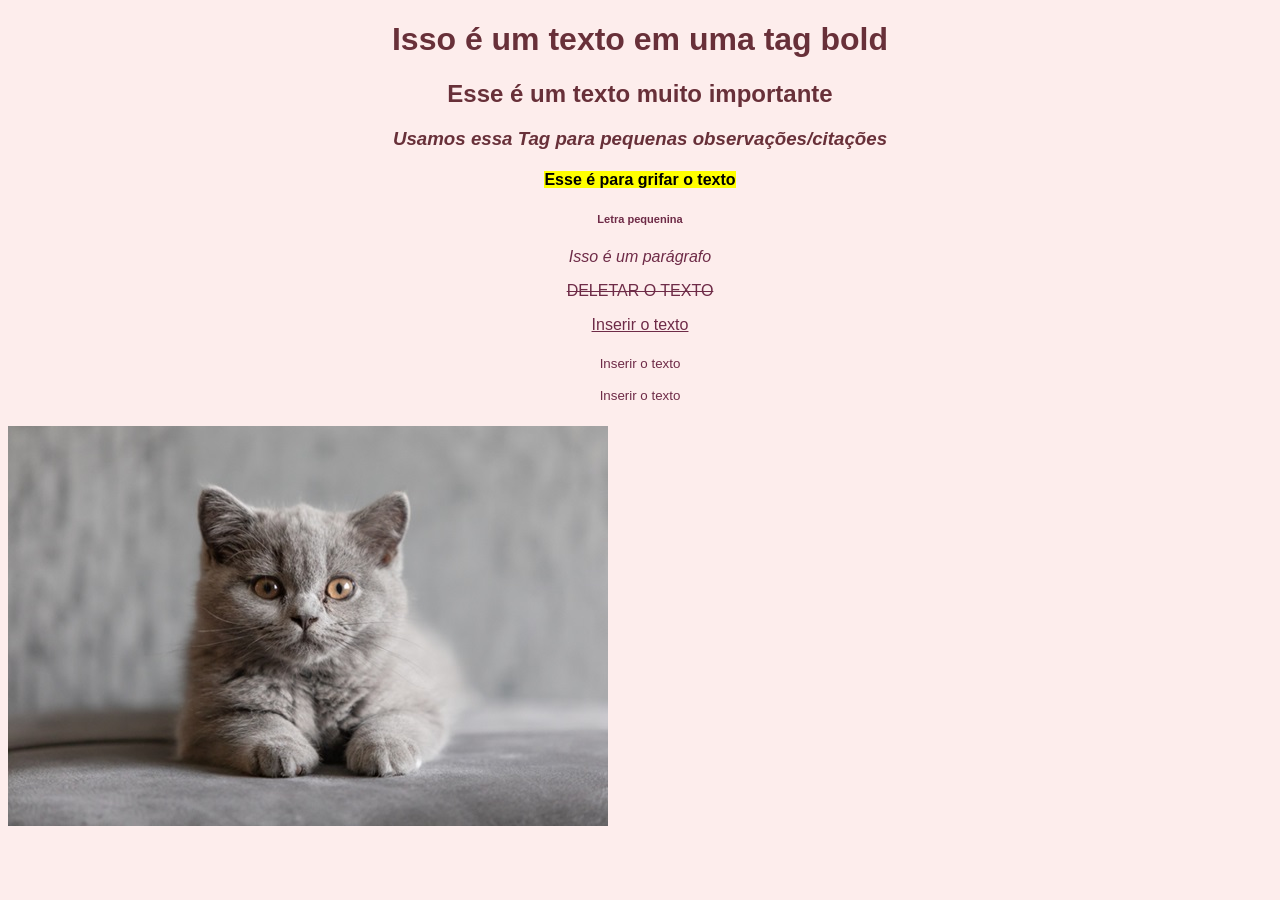
<file: index.html>
<!DOCTYPE html> <!-- tipo de documento--> 
<html lang="en">  <!--linguagem-->
<head>
    <meta charset="UTF-8">
    <meta name="viewport" content="width=device-width, initial-scale=1.0">
    <title>Minha página Web</title> <!--Titulo que fica na barra do navegador-->
    <link rel="shortcut icon" href="image/icons8-gato-64.png" type="image/x-icon">
</head>
<body style="background-color: rgb(253, 237, 236);">
    <h1 style="color: rgb(104, 48, 57); font-family: 'Gill Sans', 'Gill Sans MT', Calibri, 'Trebuchet MS', sans-serif; font: 100;text-align: center;"><b>Isso é um texto em uma tag bold</b></h1>
    <h2 style="color: rgb(104, 48, 57); font-family: 'Gill Sans', 'Gill Sans MT', Calibri, 'Trebuchet MS', sans-serif; font: 100;text-align: center;"><strong>Esse é um texto muito importante</strong></h2>
    <h3 style="color: rgb(104, 48, 57); font-family: 'Gill Sans', 'Gill Sans MT', Calibri, 'Trebuchet MS', sans-serif; font: 100;text-align: center;"> <i>Usamos essa Tag para pequenas observações/citações</i> </h3>  
    <h4 style="color: rgb(104, 48, 57); font-family: 'Gill Sans', 'Gill Sans MT', Calibri, 'Trebuchet MS', sans-serif; font: 100;text-align: center;"> <mark> Esse é para grifar o texto</mark> </h4>
    <h5 style="color: rgb(110, 43, 71); font-family: 'Gill Sans', 'Gill Sans MT', Calibri, 'Trebuchet MS', sans-serif; font: 100;text-align: center;"> <small>Letra pequenina</small> </h5>
    <p style="color: rgb(110, 43, 71); font-family: 'Gill Sans', 'Gill Sans MT', Calibri, 'Trebuchet MS', sans-serif; font: 100;text-align: center;"><em>Isso é um parágrafo</em></p>
    <p style="color: rgb(110, 43, 71); font-family: 'Gill Sans', 'Gill Sans MT', Calibri, 'Trebuchet MS', sans-serif; font: 100;text-align: center;"><del>DELETAR O TEXTO</del></p>
    <p style="color: rgb(110, 43, 71); font-family: 'Gill Sans', 'Gill Sans MT', Calibri, 'Trebuchet MS', sans-serif; font: 100;text-align: center;"> <ins>Inserir o texto</ins></p>
    <p style="color: rgb(110, 43, 71); font-family: 'Gill Sans', 'Gill Sans MT', Calibri, 'Trebuchet MS', sans-serif; font: 100;text-align: center;"> <sub>Inserir o texto</sub></p>
    <p style="color: rgb(110, 43, 71); font-family: 'Gill Sans', 'Gill Sans MT', Calibri, 'Trebuchet MS', sans-serif; font: 100;text-align: center;"> <sup>Inserir o texto</sup></p>
    
    <img src="image/GATINHO.IMAGEM.CINZA.jpg" alt="Gatinho cinza" style="text-align: center;">

</body>
</html>
</file>
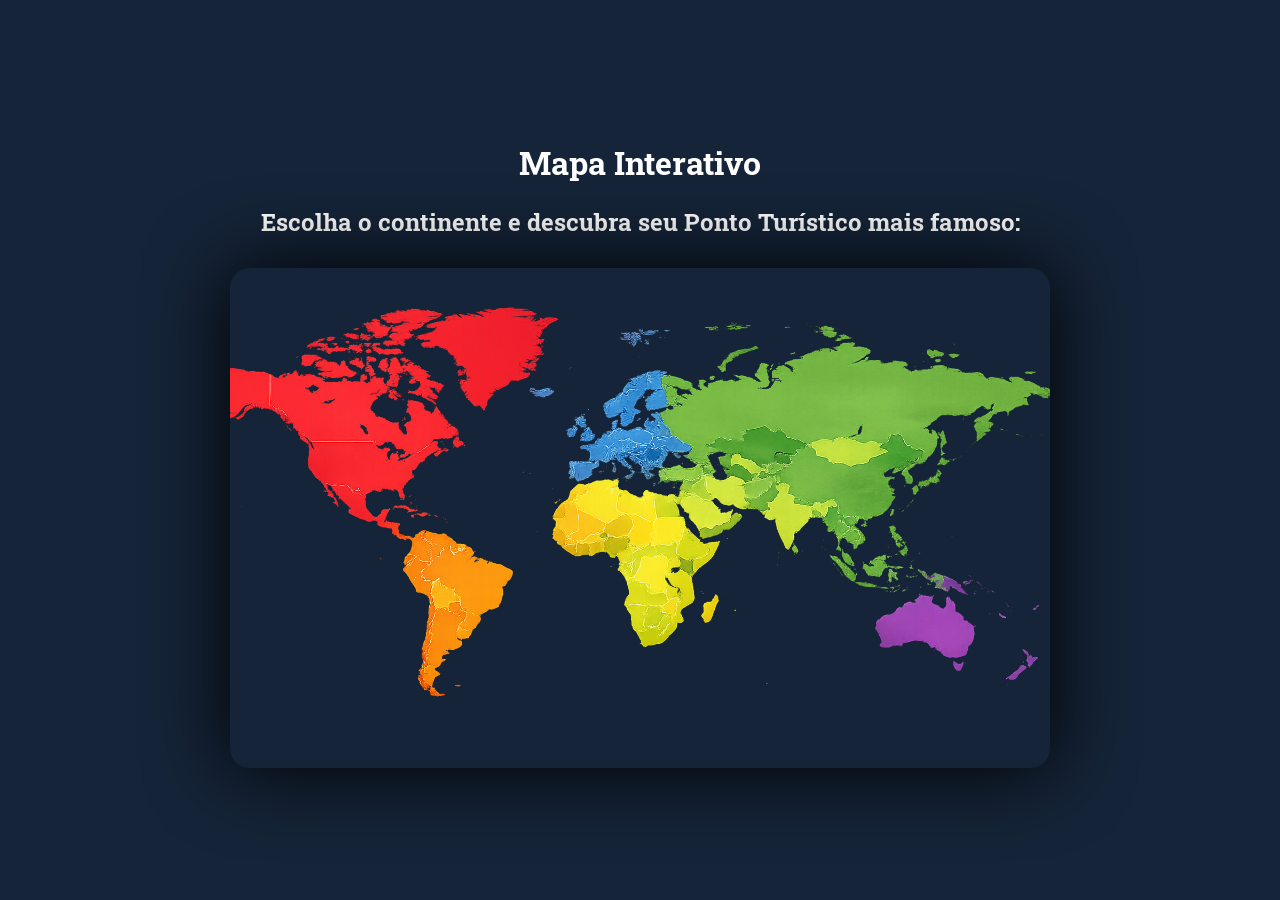
<file: mapa interativo/index.html>
<!DOCTYPE html>
<html lang="pt-br">
<head>
    <meta charset="UTF-8">
    <title>Mapa Interativo</title>
    <link rel="stylesheet" href="CSS/style.css">
</head>
<body>

    <h1>Mapa Interativo</h1>
    <h2>Escolha o continente e descubra seu Ponto Turístico mais famoso:</h2>

    <div class="mapa">

        <a href="sul.html" target="_blank" class="continente america1">
            <span>América do Norte</span>
        </a>

        <a href="americasul.html" target="_blank" class="continente america2">
            <span>América do Sul</span>
        </a>

        <a href="europa.html" target="_blank" class="continente europa">
            <span>Europa</span>
        </a>

        <a href="africa.html" target="_blank" class="continente africa">
            <span>África</span>
        </a>

        <a href="asia.html" target="_blank" class="continente asia">
            <span>Ásia</span>
        </a>

        <a href="oceania.html" target="_blank" class="continente oceania">
            <span>Oceania</span>
        </a>

    </div>

   

</body>
</html>
</file>
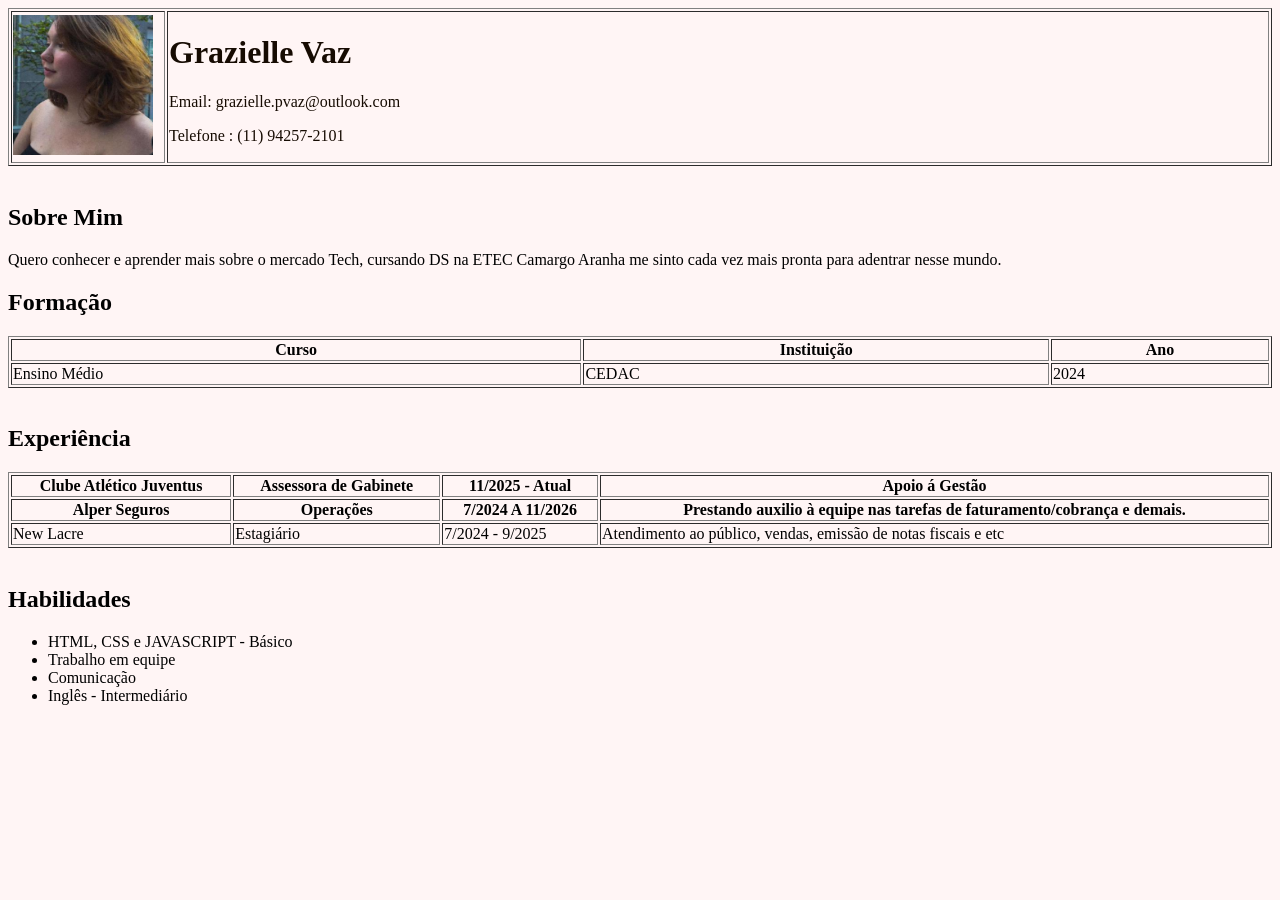
<file: PROJETOLINKEDIN - GRAZIELLE VAZ.html>
<!DOCTYPE html>
<html>
<head>
    <meta charset="UTF-8">
    <title>Currículo</title>
</head>

<body style="background-color: rgb(255, 245, 245);">
    <table style="color: rgb(22, 11, 2);" border="1" width="100%"
        <tr>
            <td width="150">
                <img src="image/GRAZI_FOTO.png" width="140" height="140">
            </td>
            <td>
                <h1>Grazielle Vaz</h1>
                <p>Email: grazielle.pvaz@outlook.com</p>
                <p>Telefone : (11) 94257-2101</p>
            </td>
        </tr>
    </table>

    <br>

    <h2>Sobre Mim</h2>
    <p>
        Quero conhecer e aprender mais sobre o mercado Tech, cursando DS na ETEC Camargo Aranha me sinto cada vez  mais pronta para adentrar nesse mundo.
    </p>

    <h2>Formação</h2>
    <table border="1" width="100%">
        <tr>
            <th>Curso</th>
            <th>Instituição</th>
            <th>Ano</th>
        </tr>
        <tr>
            <td>Ensino Médio</td>
            <td>CEDAC</td>
            <td>2024</td>
        </tr>
    </table>

    <br>

    <h2>Experiência</h2>
    <table border="1" width="100%">
        <tr>
            <th>Clube Atlético Juventus </th>
            <th>Assessora de Gabinete</th>
            <th>11/2025 - Atual</th>
            <th>Apoio á Gestão</th>
        </tr>
        <tr>
            <th>Alper Seguros </th>
            <th>Operações</th>
            <th>7/2024 A 11/2026</th>
            <th>Prestando auxilio à equipe nas tarefas de faturamento/cobrança e demais.</th>
        </tr>
        <tr>
            <td>New Lacre</td>
            <td>Estagiário</td>
            <td>7/2024 - 9/2025</td>
            <td>Atendimento ao público, vendas, emissão de notas fiscais e etc</td>
        </tr>
    </table>
    <br>

    <h2>Habilidades</h2>
    <ul>
        <li>HTML, CSS e JAVASCRIPT - Básico</li>
        <li>Trabalho em equipe</li>
        <li>Comunicação</li>
        <li>Inglês - Intermediário</li>
        
    </ul>

</body>
</html>
</file>
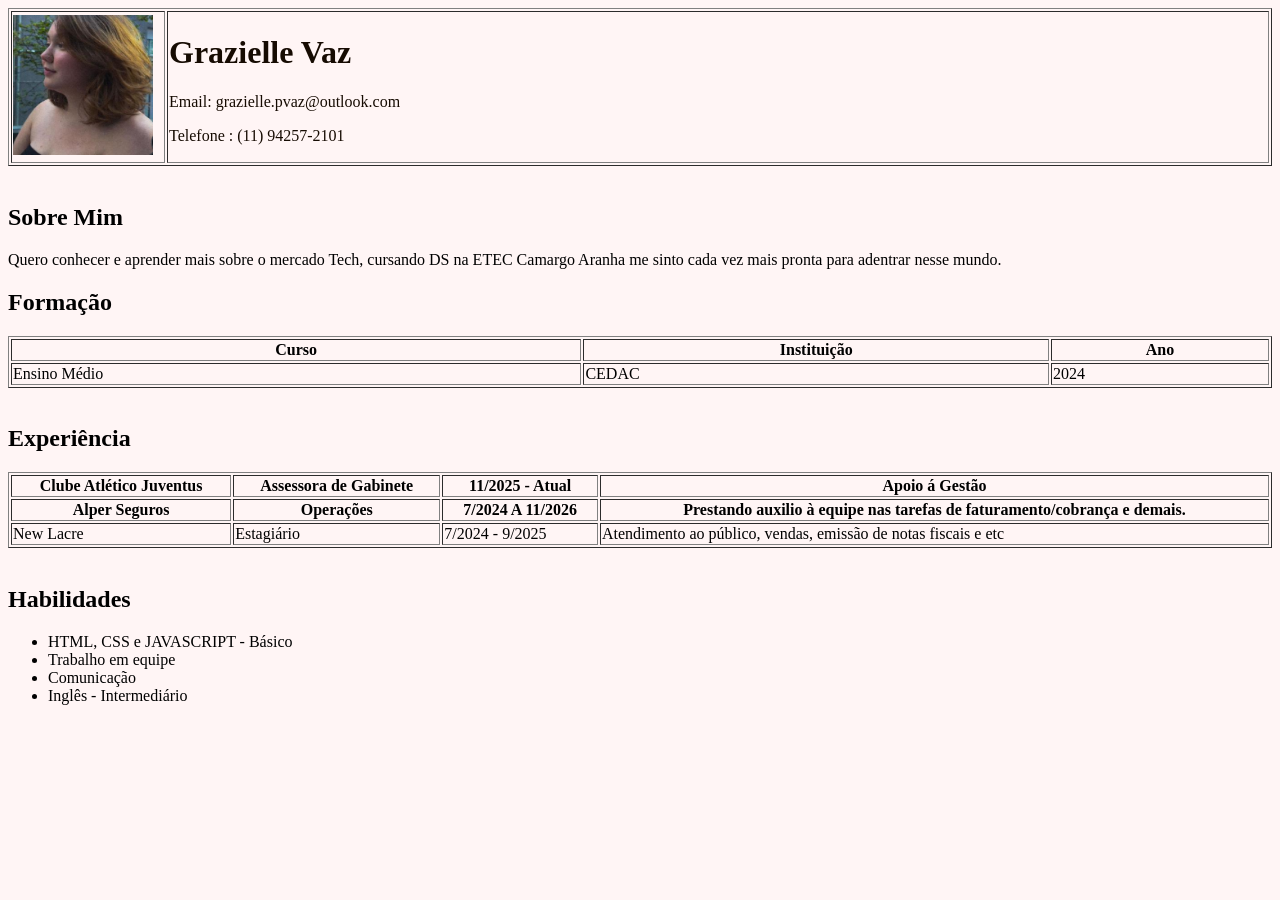
<file: PROJETOLINKEDIN.html>
<!DOCTYPE html>
<html>
<head>
    <meta charset="UTF-8">
    <title>Currículo</title>
</head>

<body style="background-color: rgb(255, 245, 245);">
    <table style="color: rgb(22, 11, 2);" border="1" width="100%"
        <tr>
            <td width="150">
                <img src="image/Captura de tela 2026-03-24 193717.png" width="140" height="140">
            </td>
            <td>
                <h1>Grazielle Vaz</h1>
                <p>Email: grazielle.pvaz@outlook.com</p>
                <p>Telefone : (11) 94257-2101</p>
            </td>
        </tr>
    </table>

    <br>

    <h2>Sobre Mim</h2>
    <p>
        Quero conhecer e aprender mais sobre o mercado Tech, cursando DS na ETEC Camargo Aranha me sinto cada vez  mais pronta para adentrar nesse mundo.
    </p>

    <h2>Formação</h2>
    <table border="1" width="100%">
        <tr>
            <th>Curso</th>
            <th>Instituição</th>
            <th>Ano</th>
        </tr>
        <tr>
            <td>Ensino Médio</td>
            <td>CEDAC</td>
            <td>2024</td>
        </tr>
    </table>

    <br>

    <h2>Experiência</h2>
    <table border="1" width="100%">
        <tr>
            <th>Clube Atlético Juventus </th>
            <th>Assessora de Gabinete</th>
            <th>11/2025 - Atual</th>
            <th>Apoio á Gestão</th>
        </tr>
        <tr>
            <th>Alper Seguros </th>
            <th>Operações</th>
            <th>7/2024 A 11/2026</th>
            <th>Prestando auxilio à equipe nas tarefas de faturamento/cobrança e demais.</th>
        </tr>
        <tr>
            <td>New Lacre</td>
            <td>Estagiário</td>
            <td>7/2024 - 9/2025</td>
            <td>Atendimento ao público, vendas, emissão de notas fiscais e etc</td>
        </tr>
    </table>
    <br>

    <h2>Habilidades</h2>
    <ul>
        <li>HTML, CSS e JAVASCRIPT - Básico</li>
        <li>Trabalho em equipe</li>
        <li>Comunicação</li>
        <li>Inglês - Intermediário</li>
        
    </ul>

</body>
</html>
</file>
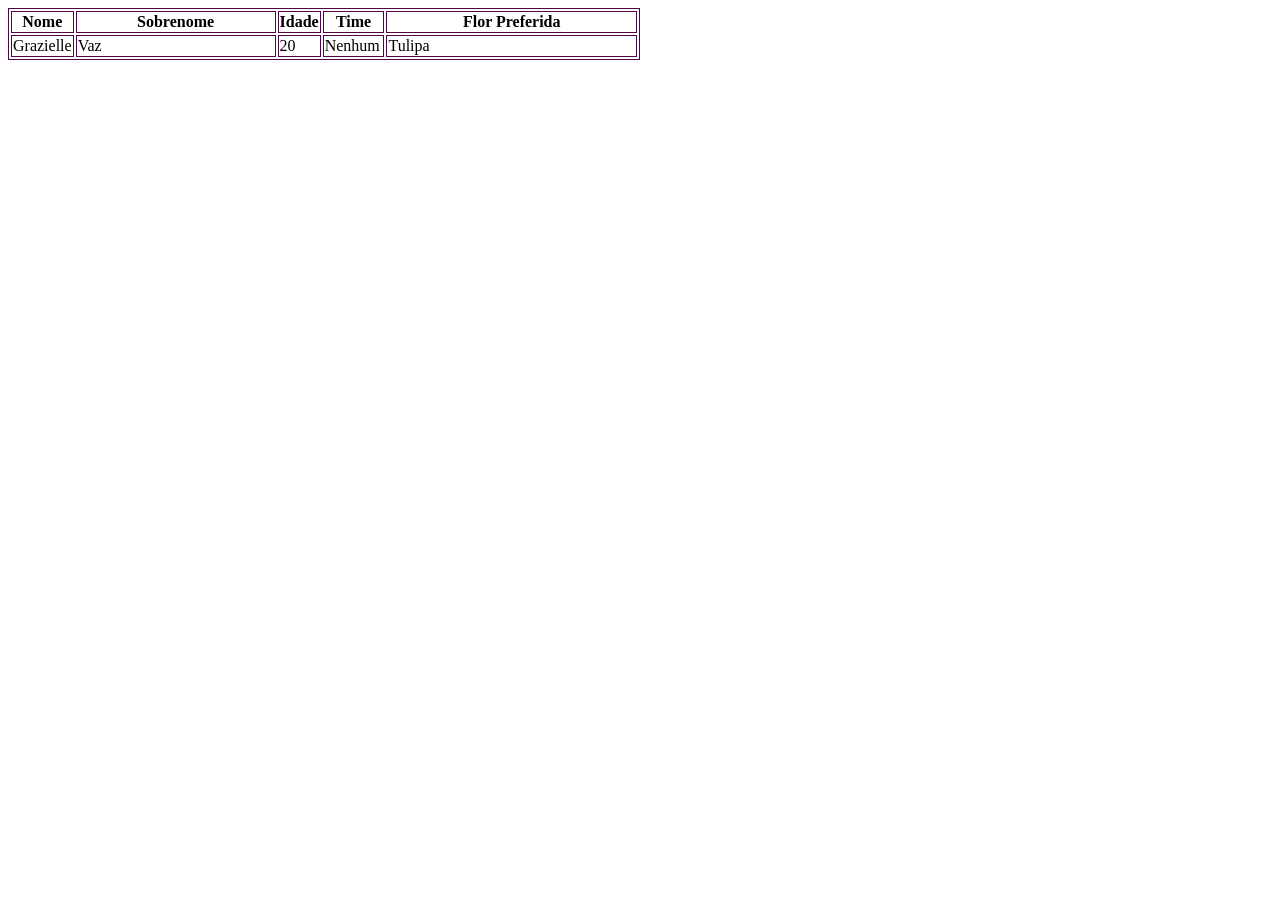
<file: table.html>
<!DOCTYPE html>
<html lang="en">
<head>
    <meta charset="UTF-8">
    <meta name="viewport" content="width=device-width, initial-scale=1.0">
    <title>TESTE</title>
    <style>
        table, th, td {
            border: 1px solid rgb(79, 4, 82);
        }
    </style>
</head>





<body>
    
    <table style="width: 50%;">
            <tr>
                <th style="width: 10%;">Nome</th>
                <th>Sobrenome</th>
                <th style="width: 5%;">Idade</th>
                <th style="width: 10%;">Time</th>
                <th>Flor Preferida</th>
            </tr>
            <tr> 
                <td>Grazielle</td>
                <td>Vaz</td>
                <td>20</td>
                <td>Nenhum</td>
                <td>Tulipa</td>
            </tr>
    </table>
</body>
</html>
</file>
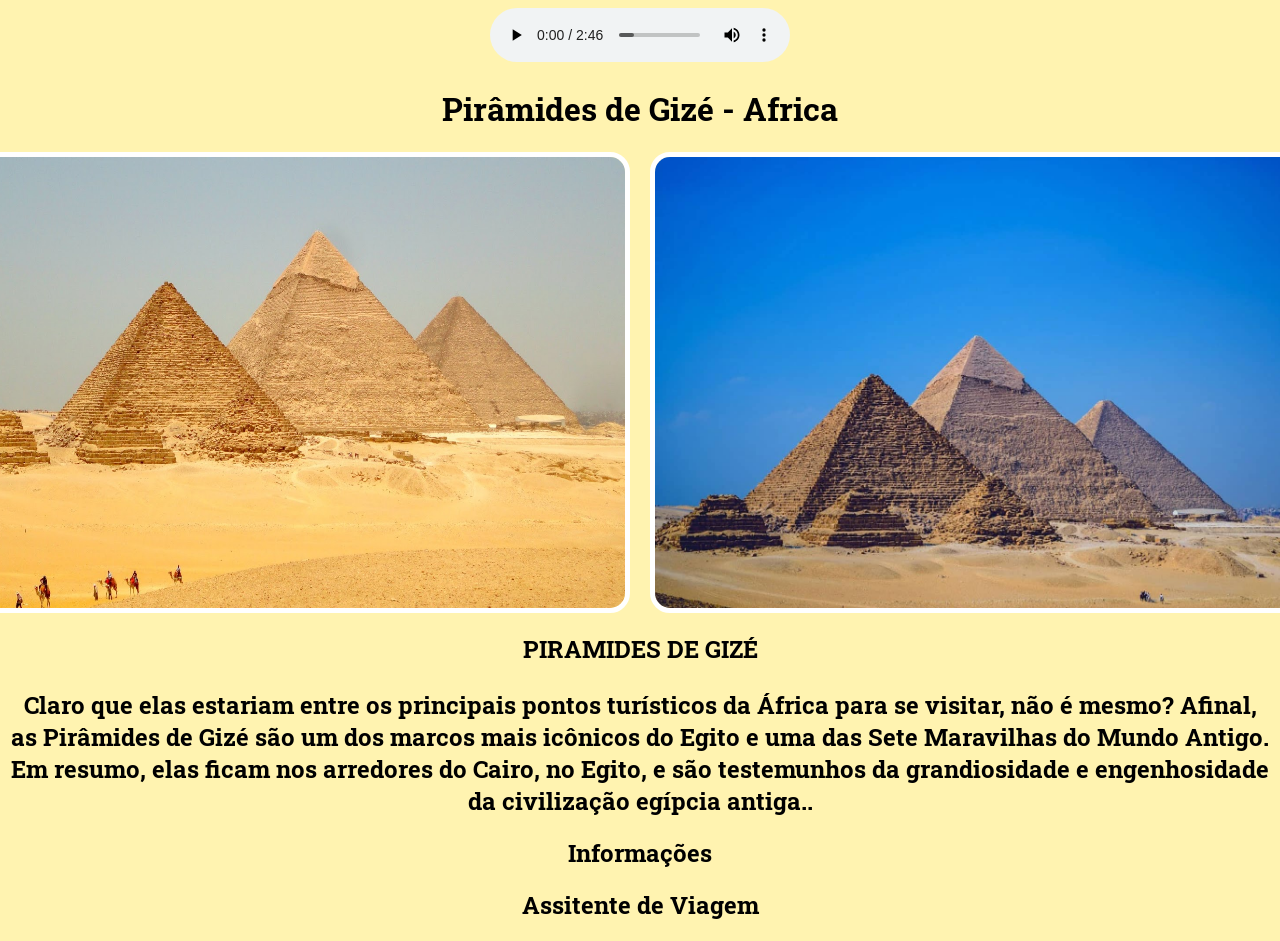
<file: mapa interativo/africa.html>
<!DOCTYPE html>
<html lang="pt-br">
<head>
    <meta charset="UTF-8">
    <meta name="Africa" content="width=device-width, initial-scale=1.0">
    <link rel="stylesheet" href="./CSS/africa.css">
    <title>Africa - Pirâmides de Gizé </title>

    <audio controls>
    <source src="./audio/africaaudio.mp3" type="audio/mpeg">
    </audio>

    </head>
    <body>
    <h1>Pirâmides de Gizé - Africa</h1>
    
    <div class = "imagens">
    <img class= "piramide" src="img/piramides-giza.jpg" alt=""/>

    <img class= "piramide" src="img/giza2.jpeg" alt="">
    </div>

    <h2>PIRAMIDES DE GIZÉ<p>
    </p>Claro que elas estariam entre os principais pontos turísticos da África para se visitar, não é mesmo? Afinal, as Pirâmides de Gizé são um dos marcos mais icônicos do Egito e uma das Sete Maravilhas do Mundo Antigo.

    Em resumo, elas ficam nos arredores do Cairo, no Egito, e são testemunhos da grandiosidade e engenhosidade da civilização egípcia antiga..</h2>



    <h2>Informações</h2>
    <h2> Assitente de Viagem </h2>




</body>
</html>
</file>
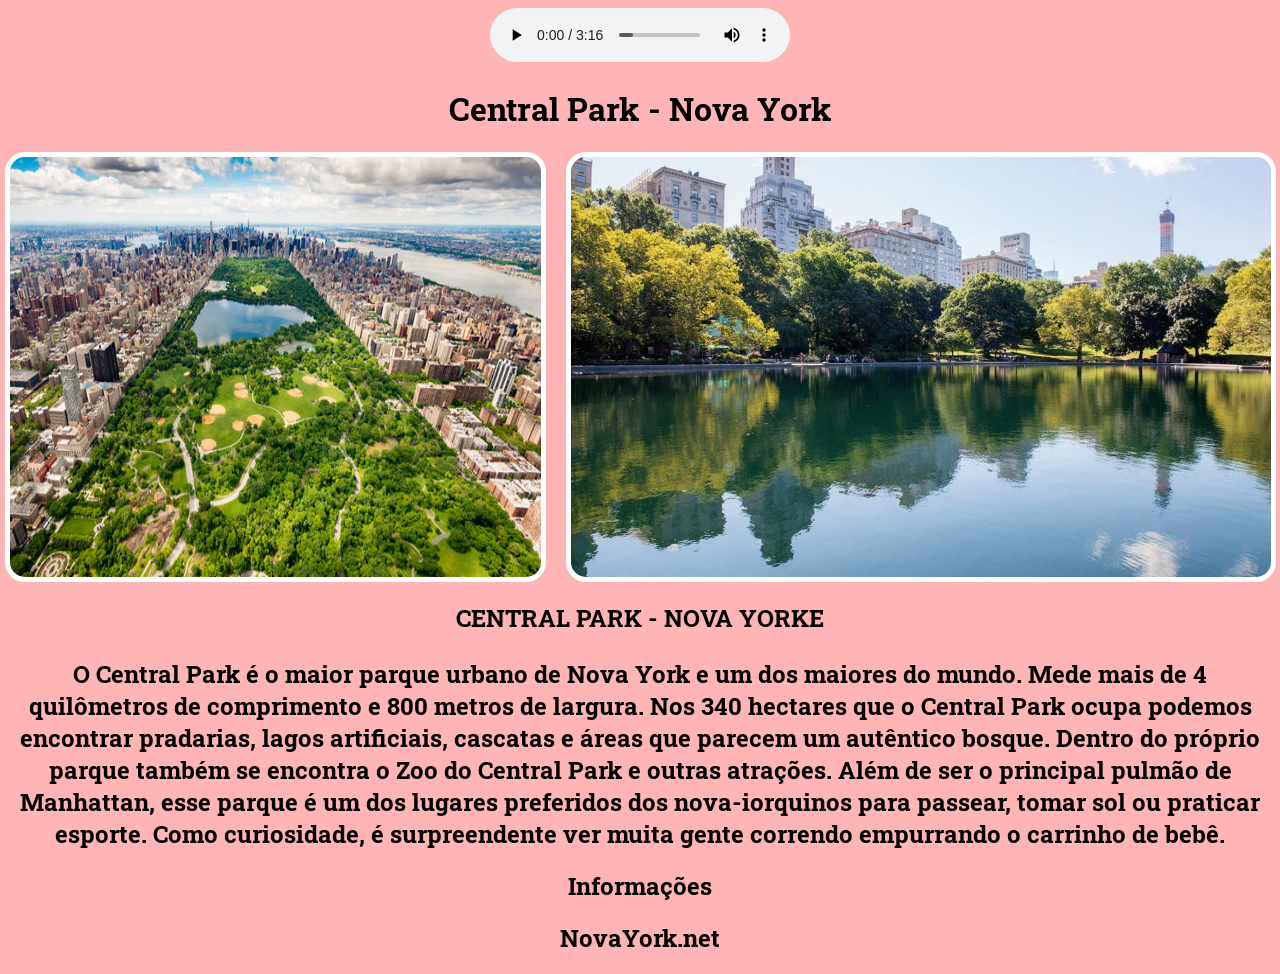
<file: mapa interativo/americanorte.html>
<!DOCTYPE html>
<html lang="pt-br">
<head>
    <meta charset="UTF-8">
    <meta name="viewport" content="width=device-width, initial-scale=1.0">
    <link rel="stylesheet" href="./CSS/amnor.css">
    <title>América do Norte - Central Park </title>

    <audio controls>
    <source src="./audio/amnoraudio.mp3" type="audio/mpeg">
    </audio>

    </head>
    <body>
    <h1>Central Park - Nova York</h1>
    
    <div class = "imagens">
    <img class= "parque" src="img/park1 (1).jpeg" alt=""/>

    <img class= "parque" src="img/park2.jpeg" alt="">
    </div>

    <h2>CENTRAL PARK - NOVA YORKE <p>
    </p>O Central Park é o maior parque urbano de Nova York e um dos maiores do mundo. Mede mais de 4 quilômetros de comprimento e 800 metros de largura. 

    Nos 340 hectares que o Central Park ocupa podemos encontrar pradarias, lagos artificiais, cascatas e áreas que parecem um autêntico bosque.  Dentro do próprio parque também se encontra o Zoo do Central Park e outras atrações.

    Além de ser o principal pulmão de Manhattan, esse parque é um dos lugares preferidos dos nova-iorquinos para passear, tomar sol ou praticar esporte. Como curiosidade, é surpreendente ver muita gente correndo empurrando o carrinho de bebê.</h2>



    <h2>Informações</h2>
    <h2> NovaYork.net</h2>




</body>
</html>
</file>
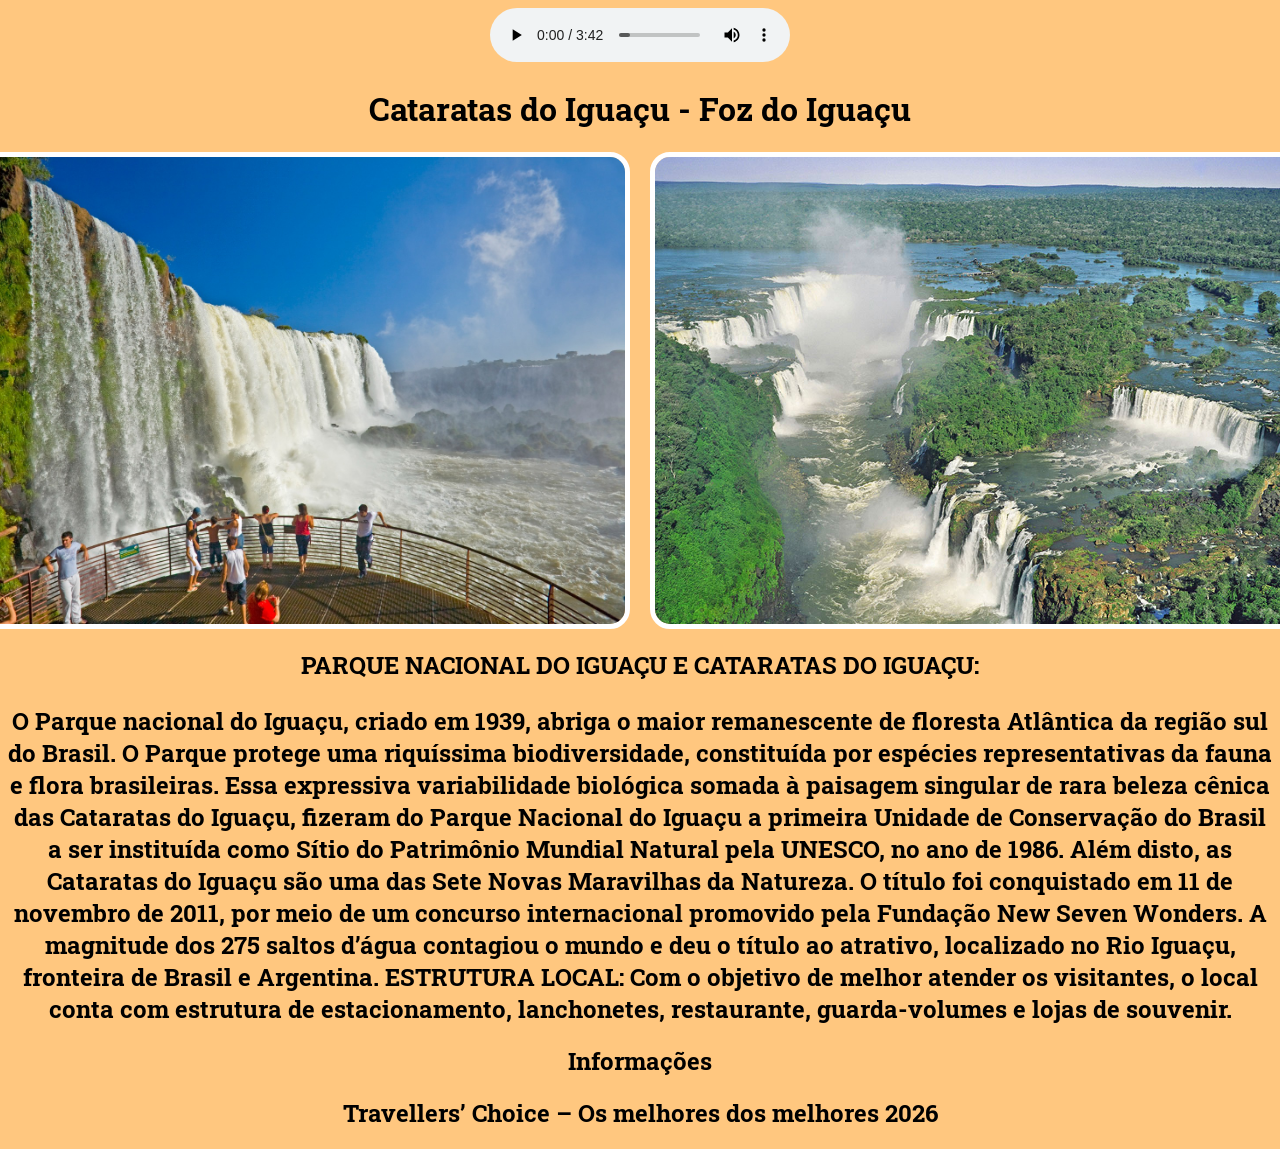
<file: mapa interativo/americasul.html>
<!DOCTYPE html>
<html lang="pt-br">
<head>
    <meta charset="UTF-8">
    <meta name="viewport" content="width=device-width, initial-scale=1.0">
    <link rel="stylesheet" href="./CSS/amsul.css">
    <title>América do Sul - Cataratas do Iguaçu </title>


    <audio controls>
    <source src="./audio/amsulaudio.mp3" type="audio/mpeg">
    </audio>

    </head>
    <body>
    <h1>Cataratas do Iguaçu - Foz do Iguaçu</h1>
    
    <div class = "imagens">
    <img class= "catarata" src="img/Cataratas-do-Iguacu.jpeg" alt=""/>

    <img class= "catarata" src="img/iguacu2.jpg" alt="">
    </div>

    <h2>PARQUE NACIONAL DO IGUAÇU E CATARATAS DO IGUAÇU: <p>
    </p>O Parque nacional do Iguaçu, criado em 1939, abriga o maior remanescente de floresta Atlântica da região sul do Brasil. O Parque protege uma riquíssima biodiversidade, constituída por espécies representativas da fauna e flora brasileiras. Essa expressiva variabilidade biológica somada à paisagem singular de rara beleza cênica das Cataratas do Iguaçu, fizeram do Parque Nacional do Iguaçu a primeira Unidade de Conservação do Brasil a ser instituída como Sítio do Patrimônio Mundial Natural pela UNESCO, no ano de 1986. Além disto, as Cataratas do Iguaçu são uma das Sete Novas Maravilhas da Natureza. O título foi conquistado em 11 de novembro de 2011, por meio de um concurso internacional promovido pela Fundação New Seven Wonders. A magnitude dos 275 saltos d’água contagiou o mundo e deu o título ao atrativo, localizado no Rio Iguaçu, fronteira de Brasil e Argentina. ESTRUTURA LOCAL: Com o objetivo de melhor atender os visitantes, o local conta com estrutura de estacionamento, lanchonetes, restaurante, guarda-volumes e lojas de souvenir.</h2>



    <h2>Informações</h2>
    <h2> Travellers’ Choice – Os melhores dos melhores 2026</h2>




</body>
</html>
</file>
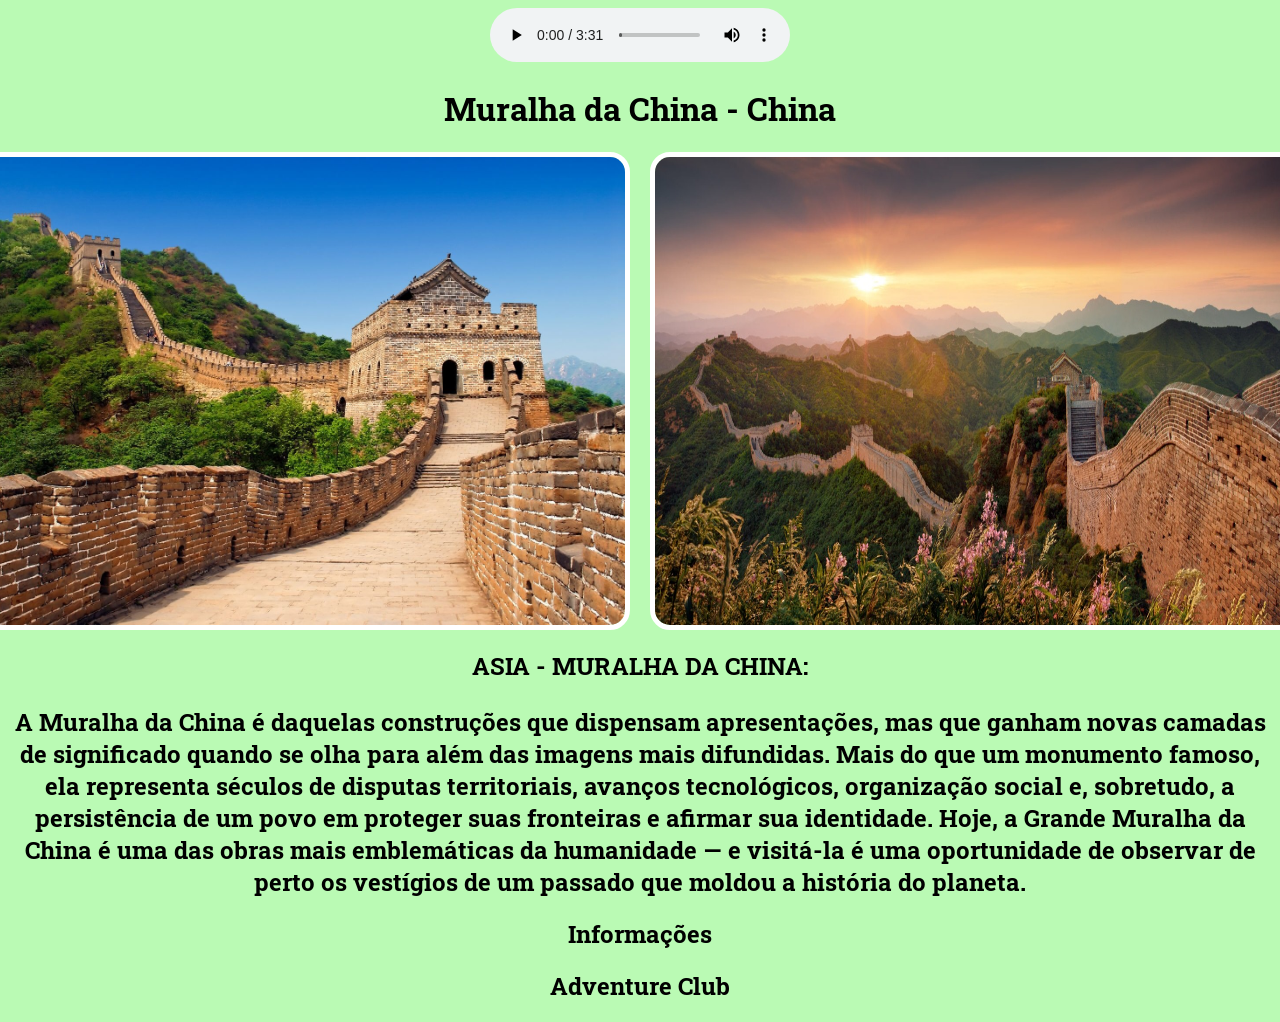
<file: mapa interativo/asia.html>
<!DOCTYPE html>
<html lang="pt-br">
<head>
    <meta charset="UTF-8">
    <meta name="viewport" content="width=device-width, initial-scale=1.0">
    <link rel="stylesheet" href="./CSS/asia.css">
    <title>Asia - Muralha da China </title>

    <audio controls>
    <source src="./audio/asiaaudio.mp3" type="audio/mpeg">
    </audio>

    </head>
    <body>
    <h1>Muralha da China - China</h1>
    
    <div class = "imagens">
    <img class= "muralha" src="img/muralha1.jpeg" alt=""/>

    <img class= "muralha" src="img/muralha2.jpeg" alt="">
    </div>

    <h2>ASIA - MURALHA DA CHINA: <p>
    </p>A Muralha da China é daquelas construções que dispensam apresentações, mas que ganham novas camadas de significado quando se olha para além das imagens mais difundidas. Mais do que um monumento famoso, ela representa séculos de disputas territoriais, avanços tecnológicos, organização social e, sobretudo, a persistência de um povo em proteger suas fronteiras e afirmar sua identidade. 

    Hoje, a Grande Muralha da China é uma das obras mais emblemáticas da humanidade — e visitá-la é uma oportunidade de observar de perto os vestígios de um passado que moldou a história do planeta.</h2>



    <h2>Informações</h2>
    <h2>Adventure Club</h2>




</body>
</html>
</file>
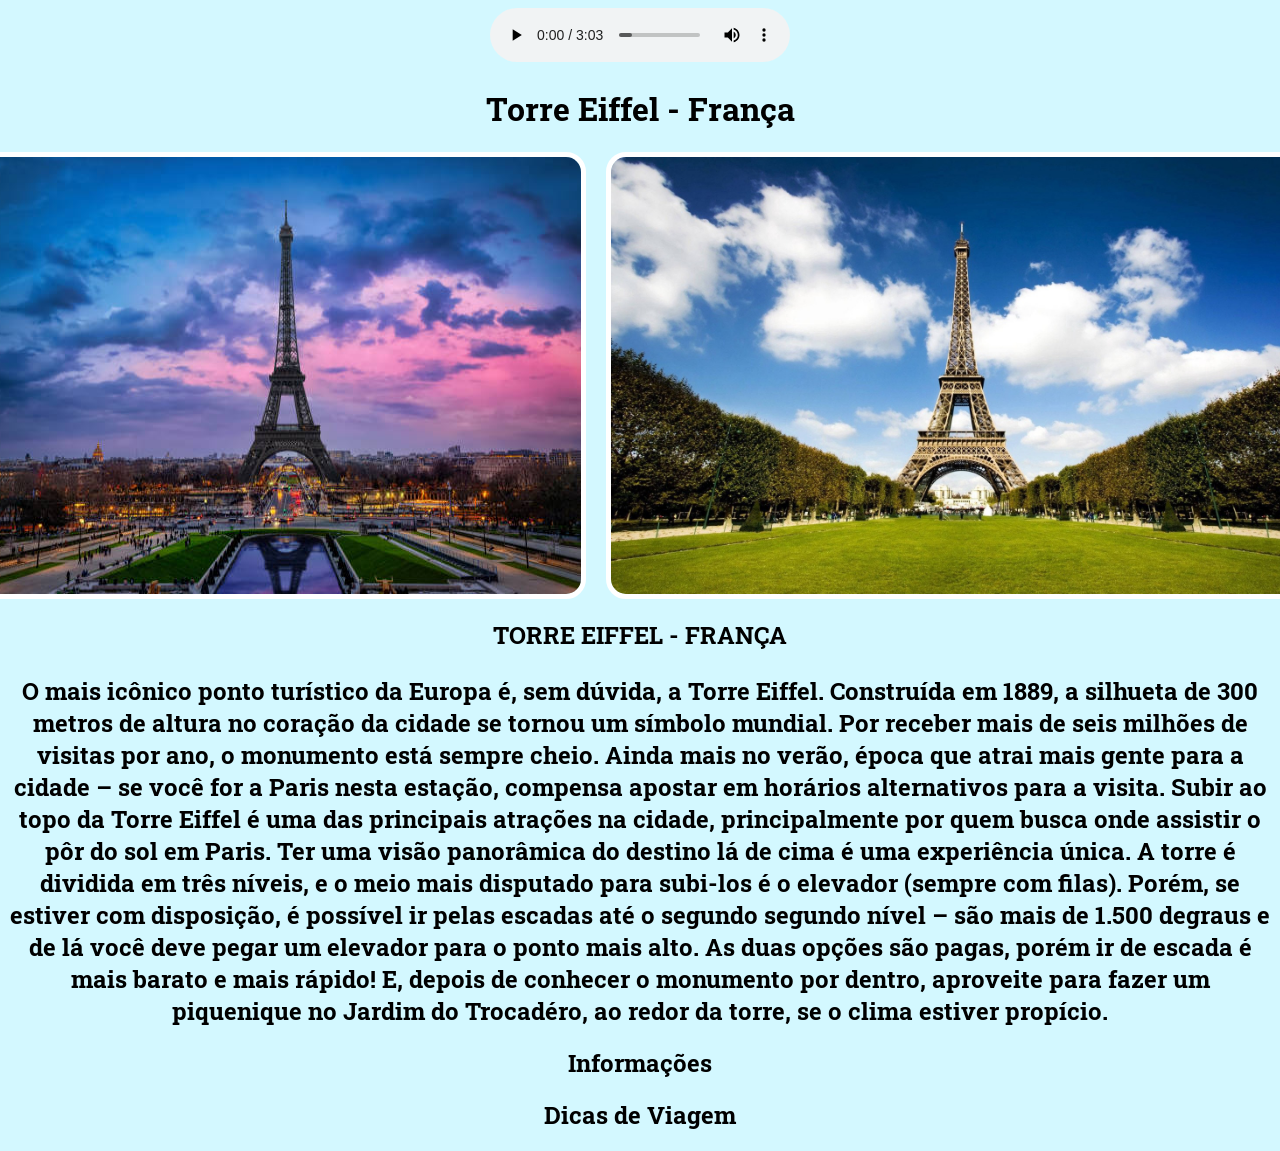
<file: mapa interativo/europa.html>
<!DOCTYPE html>
<html lang="pt-br">
<head>
    <meta charset="UTF-8">
    <meta name="viewport" content="width=device-width, initial-scale=1.0">
    <link rel="stylesheet" href="./CSS/europa.css">
    <title>Europa - Torre Eiffel </title>

    <audio controls>
    <source src="./audio/europaaudio.mp3" type="audio/mpeg">
    </audio>

    </head>
    <body>
    <h1>Torre Eiffel - França</h1>
    
    <div class = "imagens">
    <img class= "torre" src="img/torre1.jpeg" alt=""/>

    <img class= "torre" src="img/torre2.jpeg" alt="">
    </div>

    <h2>TORRE EIFFEL - FRANÇA <p>
    </p>O mais icônico ponto turístico da Europa é, sem dúvida, a Torre Eiffel. Construída em 1889, a silhueta de 300 metros de altura no coração da cidade se tornou um símbolo mundial. Por receber mais de seis milhões de visitas por ano, o monumento está sempre cheio. Ainda mais no verão, época que atrai mais gente para a cidade – se você for a Paris nesta estação, compensa apostar em horários alternativos para a visita.

    Subir ao topo da Torre Eiffel é uma das principais atrações na cidade, principalmente por quem busca onde assistir o pôr do sol em Paris. Ter uma visão panorâmica do destino lá de cima é uma experiência única. A torre é dividida em três níveis, e o meio mais disputado para subi-los é o elevador (sempre com filas). Porém, se estiver com disposição, é possível ir pelas escadas até o segundo segundo nível – são mais de 1.500 degraus e de lá você deve pegar um elevador para o ponto mais alto.

    As duas opções são pagas, porém ir de escada é mais barato e mais rápido! E, depois de conhecer o monumento por dentro, aproveite para fazer um piquenique no Jardim do Trocadéro, ao redor da torre, se o clima estiver propício.</h2>



    <h2>Informações</h2>
    <h2>Dicas de Viagem</h2>




</body>
</html>
</file>
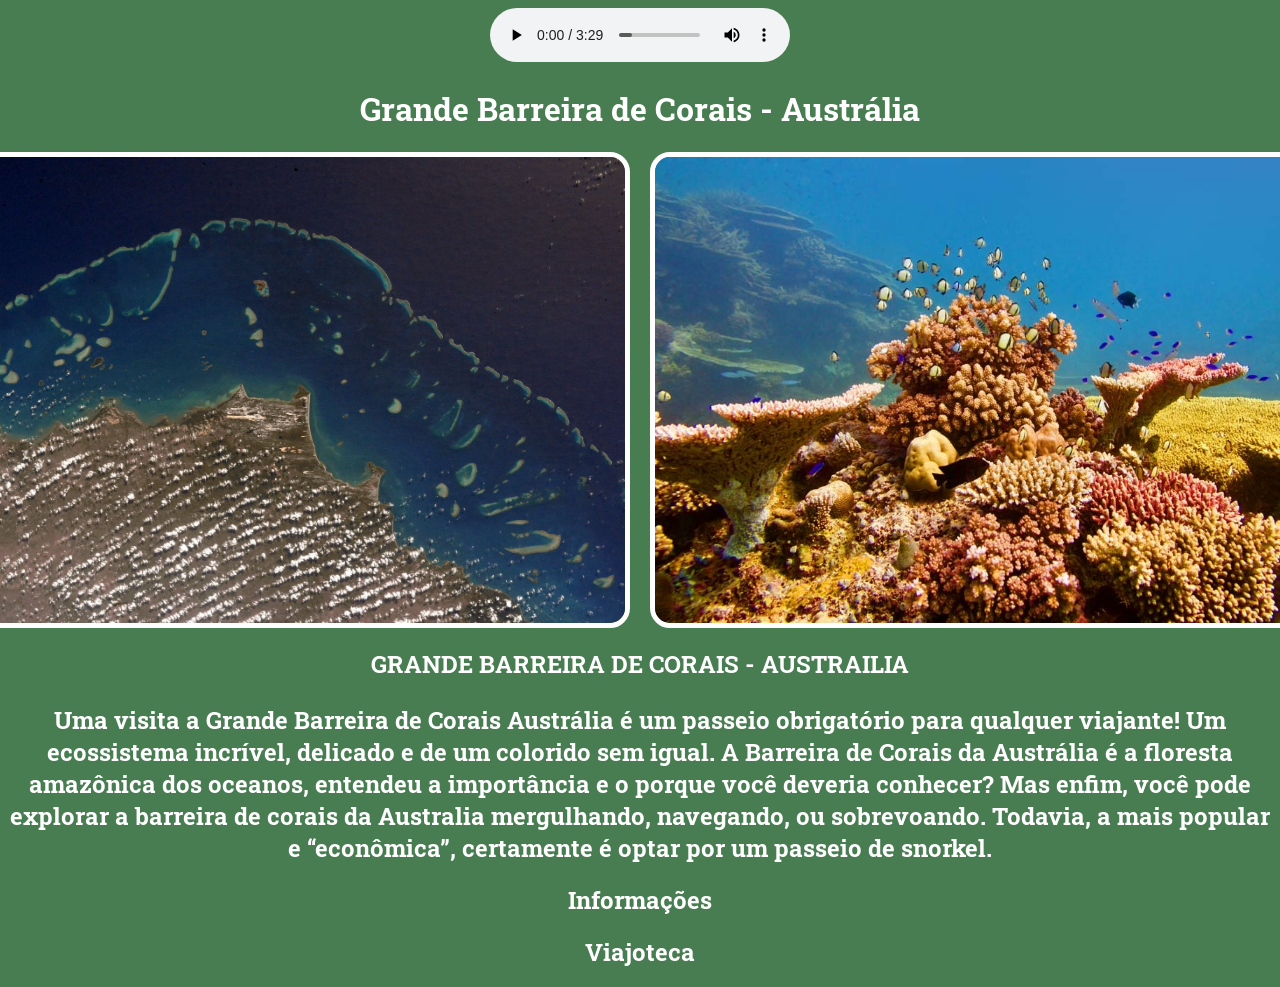
<file: mapa interativo/oceania.html>
<!DOCTYPE html>
<html lang="pt-br">
<head>
    <meta charset="UTF-8">
    <meta name="viewport" content="width=device-width, initial-scale=1.0">
    <link rel="stylesheet" href="./CSS/oceania.css">
    <title>Oceania - Grande Barreira de Corais </title>
 
    <audio controls>
    <source src="./audio/oceaniaaudio.mp3" type="audio/mpeg">
    </audio>


</head>
<body>
    <h1>Grande Barreira de Corais - Austrália</h1>
    
    <div class = "imagens">
    <img class= "corais" src="img/coral1.jpeg" alt=""/>

    <img class= "corais" src="img/coral2 (1).jpeg" alt="">
    </div>

    <h2>GRANDE BARREIRA DE CORAIS - AUSTRAILIA <p>
    </p>Uma visita a Grande Barreira de Corais Austrália é um passeio obrigatório para qualquer viajante! Um ecossistema incrível, delicado e de um colorido sem igual. A Barreira de Corais da Austrália é a floresta amazônica dos oceanos, entendeu a importância e o porque você deveria conhecer?

    Mas enfim, você pode explorar a barreira de corais da Australia mergulhando, navegando, ou sobrevoando. Todavia, a mais popular e “econômica”, certamente é optar por um passeio de snorkel.</h2>



    <h2>Informações</h2>
    <h2>Viajoteca</h2>




</body>
</html>
</file>
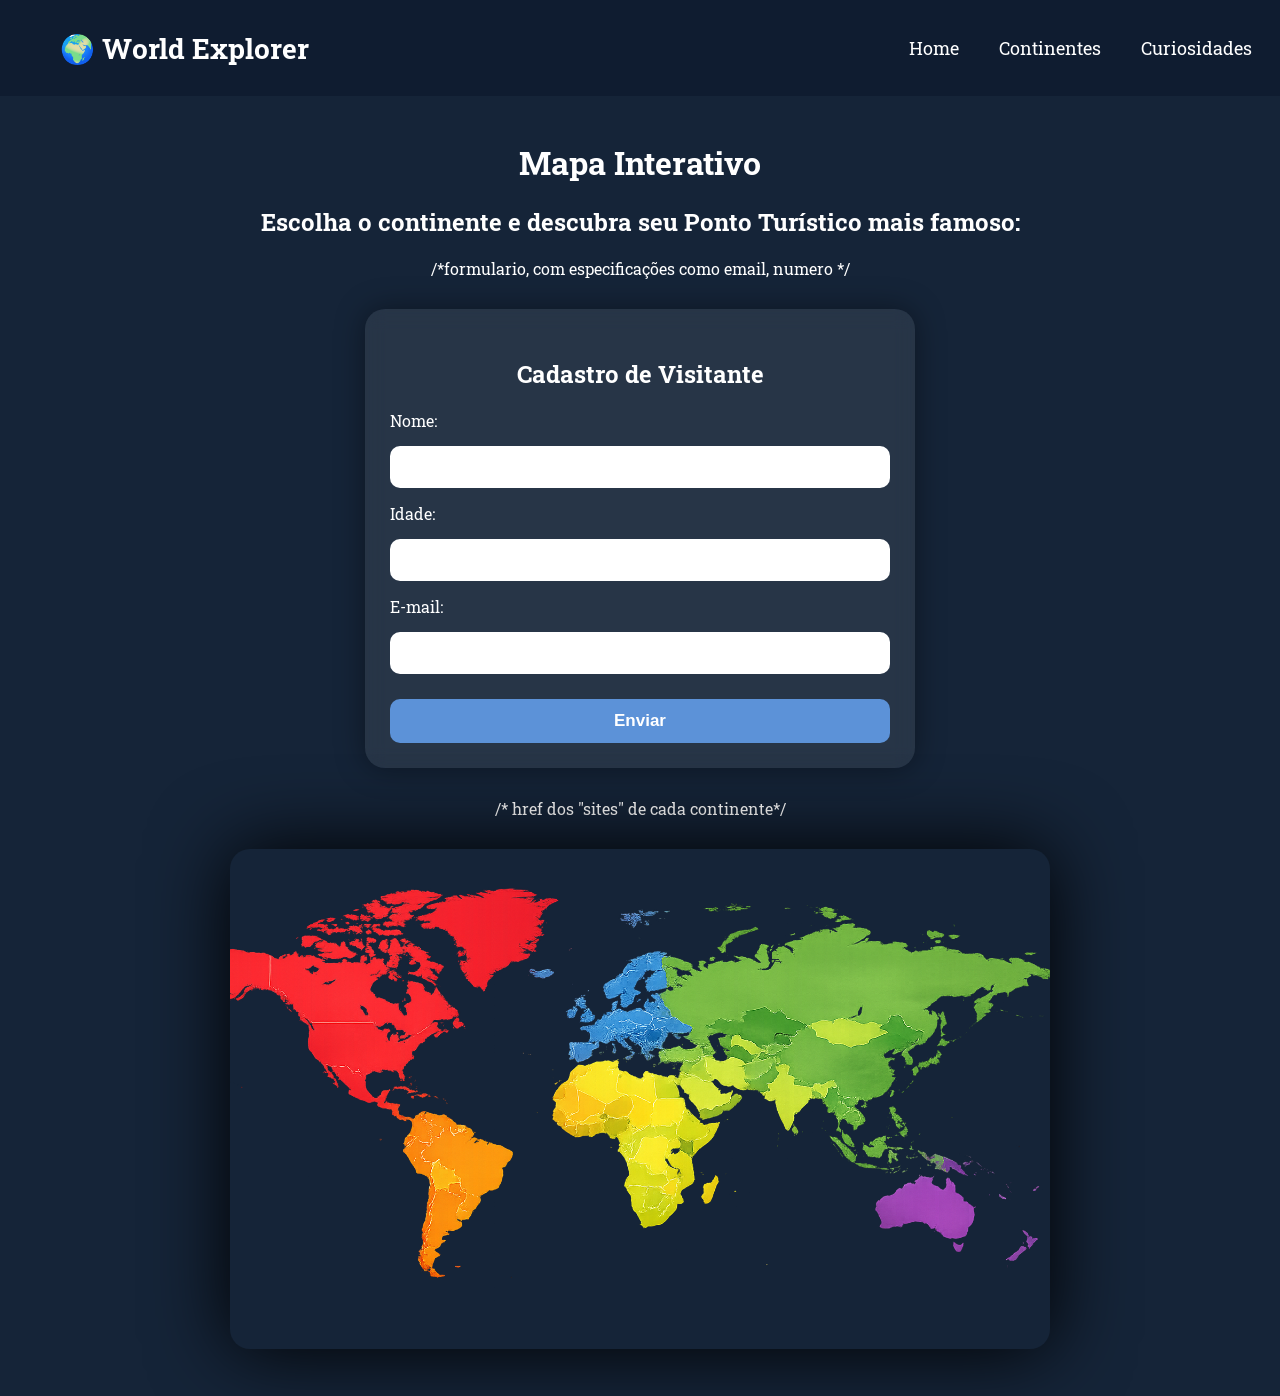
<file: mapa interativo/pagina.inicial.html>
<!DOCTYPE html>
<html lang="pt-br">
<head>
    <meta charset="UTF-8">
    <title>Mapa Interativo</title>
    <link rel="stylesheet" href="CSS/style.css">
</head>
<body>

    <nav>

    <div class="logo">
        🌍 World Explorer
    </div>

    <ul>

        <li><a href="#">Home</a></li>

        <li><a href="#">Continentes</a></li>

        <li><a href="#">Curiosidades</a></li>

        <li><a href="#">Sobre</a></li>

    </ul>

</nav>


    <h1>Mapa Interativo</h1>
    <h2>Escolha o continente e descubra seu Ponto Turístico mais famoso:</h2>

    /*formulario, com especificações como email, numero */
<div class="formulario">
    <h3>Cadastro de Visitante</h3>

    <form>
        <label for="nome">Nome:</label>
        <input type="text" id="nome" name="nome" required>

        <label for="idade">Idade:</label>
        <input type="number" id="idade" name="idade" required>

        <label for="email">E-mail:</label>
        <input type="email" id="email" name="email" required>

        <button type="submit">Enviar</button>
    </form>
</div>

/* href dos "sites" de cada continente*/
    <div class="mapa">

        <a href="americanorte.html" target="_blank" class="continente america1">
            <span>América do Norte</span>
        </a>

        <a href="americasul.html" target="_blank" class="continente america2">
            <span>América do Sul</span>
        </a>

        <a href="europa.html" target="_blank" class="continente europa">
            <span>Europa</span>
        </a>

        <a href="africa.html" target="_blank" class="continente africa">
            <span>África</span>
        </a>

        <a href="asia.html" target="_blank" class="continente asia">
            <span>Ásia</span>
        </a>

        <a href="oceania.html" target="_blank" class="continente oceania">
            <span>Oceania</span>
        </a>

    </div>

   

</body>
</html>
</file>
<file: mapa interativo/CSS/style.css>
@import url('https://fonts.googleapis.com/css2?family=Roboto+Slab&display=swap');

body {
    background: #152438;
    font-family: "Roboto Slab", serif;
    text-align: center;
    color: white;
}

body{
    margin:0;
    padding-top:120px;
}

nav{
    width:100%;

    position:fixed;
    top:0;
    left:0;

    display:flex;
    justify-content:space-between;
    align-items:center;

    padding:20px 60px;

    background:rgba(10,20,40,0.45);

    backdrop-filter:blur(10px);

    z-index:999;
}

.logo{
    color:white;

    font-size:28px;
    font-weight:bold;
}

nav ul{
    display:flex;
    gap:40px;

    list-style:none;
}

nav a{
    color:white;

    text-decoration:none;

    font-size:18px;

    transition:0.3s;
}

nav a:hover{
    color:#5c92d8;

    text-shadow:0 0 15px #5c92d8;
}

.mapa {
    position: relative;
    width: 820px;
    height: 500px;
    margin: 30px auto;
    box-shadow: 0 0 80px rgb(0, 0, 0); border-radius: 20px;
    
    /* Esta é a imagem do mapa */
    background: url("../img/mapa1.png");
    background-size: cover;
    background-repeat: no-repeat;
}

.continente {
    position: absolute;
    /* Removemos o background-image daqui. A caixa será transparente! */
    cursor: pointer; 
}

/* O tamanho e a posição de cada "caixa invisível" de clique */
.america1 {
    width: 240px;
    height: 260px;
    left: 38px;
    top: 105px;
}

.america2 {
    width: 240px;
    height: 260px;
    left: 146px;
    top: 287px;
}

.europa {
    width: 120px;
    height: 100px;
    left: 344px;
    top: 135px;
}

.africa {
    width: 150px;
    height: 180px;
    left: 360px;
    top: 240px;
}

.asia {
    width: 300px;
    height: 220px;
    left: 540px;
    top: 120px;
}

.oceania {
    width: 300px;
    height: 220px;
    left: 640px;
    top: 320px;
}

/* Código para mostrar a plaquinha com o nome ao passar o mouse */
.continente span {
    display: none;
    background: #333;
    color: white;
    padding: 5px 10px;
    position: absolute;
    top: 20px;
    left: 20px;
    border-radius: 5px;
}

.continente:hover span {
    display: block;
}

.formulario{
    width: 500px;
    margin: 30px auto;

    background: rgba(255,255,255,0.08);
    backdrop-filter: blur(10px);

    padding: 25px;

    border-radius: 20px;

    box-shadow: 0 0 30px rgba(0,0,0,0.4);
}

.formulario h3{
    margin-bottom: 20px;
    font-size: 24px;
    color: white;
}

.formulario form{
    display: flex;
    flex-direction: column;
    gap: 15px;
}

.formulario label{
    text-align: left;
    font-size: 16px;
}

.formulario input{
    padding: 12px;

    border: none;
    border-radius: 10px;

    font-size: 16px;

    outline: none;
}

.formulario input:focus{
    box-shadow: 0 0 10px #5c92d8;
}

.formulario button{
    margin-top: 10px;

    padding: 12px;

    border: none;
    border-radius: 10px;

    background: #5c92d8;
    color: white;

    font-size: 17px;
    font-weight: bold;

    cursor: pointer;

    transition: 0.3s;
}

.formulario button:hover{
    background: #77a8e8;

    transform: scale(1.03);

    box-shadow: 0 0 15px #5c92d8;
}
</file>
<file: mapa interativo/CSS/africa.css>
@import url('https://fonts.googleapis.com/css2?family=Roboto+Slab&display=swap');


body {
    background: #fff3b0;
    font-family: "Roboto Slab", serif;
    text-align: center;
}

.imagens{
    display: flex;
    justify-content: center;
    gap: 20px;
}

.piramide{
    width: 700px;
    border: 5px solid rgb(255, 255, 255);
    border-radius: 20px;
}
</file>
<file: mapa interativo/CSS/amnor.css>
@import url('https://fonts.googleapis.com/css2?family=Roboto+Slab&display=swap');


body {
    background: #ffb5b5;
    font-family: "Roboto Slab", serif;
    text-align: center;
}

.imagens{
    display: flex;
    justify-content: center;
    gap: 20px;
}

.parque{
    width: 700px;
    border: 5px solid rgb(255, 255, 255);
    border-radius: 20px;
}
</file>
<file: mapa interativo/CSS/amsul.css>
@import url('https://fonts.googleapis.com/css2?family=Roboto+Slab&display=swap');


body {
    background: #ffc77f;
    font-family: "Roboto Slab", serif;
    text-align: center;
}

.imagens{
    display: flex;
    justify-content: center;
    gap: 20px;
}

.catarata{
    width: 700px;
    border: 5px solid rgb(255, 255, 255);
    border-radius: 20px;
}
</file>
<file: mapa interativo/CSS/asia.css>
@import url('https://fonts.googleapis.com/css2?family=Roboto+Slab&display=swap');


body {
    background: #bafab4;
    font-family: "Roboto Slab", serif;
    text-align: center;
}

.imagens{
    display: flex;
    justify-content: center;
    gap: 20px;
}

.muralha{
    width: 700px;
    border: 5px solid rgb(255, 255, 255);
    border-radius: 20px;
}
</file>
<file: mapa interativo/CSS/europa.css>
@import url('https://fonts.googleapis.com/css2?family=Roboto+Slab&display=swap');


body {
    background: #d3f8ff;
    font-family: "Roboto Slab", serif;
    text-align: center;
}

.imagens{
    display: flex;
    justify-content: center;
    gap: 20px;
}

.torre{
    width: 700px;
    border: 5px solid rgb(255, 255, 255);
    border-radius: 20px;
}
</file>
<file: mapa interativo/CSS/oceania.css>
@import url('https://fonts.googleapis.com/css2?family=Roboto+Slab&display=swap');


body {
    background: #487c51;
    font-family: "Roboto Slab", serif;
    text-align: center;
    color: white;
}

.imagens{
    display: flex;
    justify-content: center;
    gap: 20px;
}

.corais{
    width: 700px;
    border: 5px solid rgb(255, 255, 255);
    border-radius: 20px;
}
</file>
